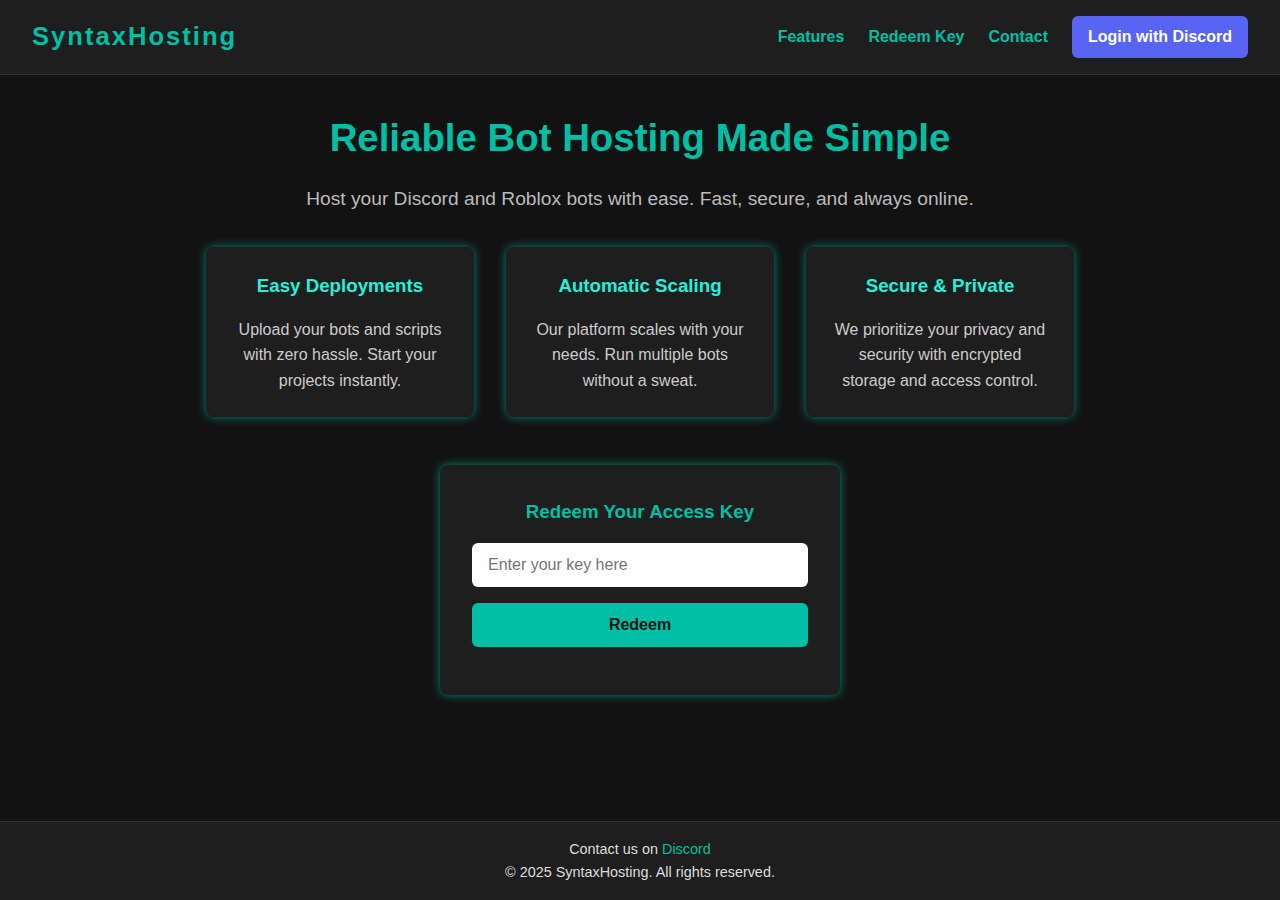
<file: index.html>
<!DOCTYPE html>
<html lang="en">
<head>
  <meta charset="UTF-8" />
  <meta name="viewport" content="width=device-width, initial-scale=1" />
  <title>SyntaxHosting — Bot Hosting Made Easy</title>
  <style>
    /* Reset & base */
    * {
      box-sizing: border-box;
      margin: 0; padding: 0;
      font-family: 'Segoe UI', Tahoma, Geneva, Verdana, sans-serif;
      color: #ddd;
    }
    body {
      background: #121212;
      line-height: 1.6;
      display: flex;
      flex-direction: column;
      min-height: 100vh;
    }
    a {
      color: #00bfa5;
      text-decoration: none;
      transition: color 0.3s ease;
    }
    a:hover {
      color: #26efdb;
    }

    header {
      background: #1e1e1e;
      padding: 1rem 2rem;
      display: flex;
      justify-content: space-between;
      align-items: center;
      border-bottom: 1px solid #333;
    }
    header h1 {
      font-weight: 700;
      font-size: 1.6rem;
      color: #00bfa5;
      letter-spacing: 2px;
    }
    nav {
      display: flex;
      align-items: center;
    }
    nav a {
      margin-left: 1.5rem;
      font-weight: 600;
      font-size: 1rem;
    }

    .discord-login-btn {
      background-color: #5865F2;
      padding: 8px 16px;
      border-radius: 6px;
      color: white;
      font-weight: bold;
      transition: background-color 0.3s ease;
    }
    .discord-login-btn:hover {
      background-color: #4752c4;
    }

    main {
      flex: 1;
      max-width: 900px;
      margin: 2rem auto;
      padding: 0 1rem;
      text-align: center;
    }

    main h2 {
      font-size: 2.4rem;
      margin-bottom: 1rem;
      color: #00bfa5;
    }
    main p.lead {
      font-size: 1.2rem;
      margin-bottom: 2rem;
      color: #bbb;
    }

    /* Features section */
    .features {
      display: flex;
      justify-content: space-around;
      flex-wrap: wrap;
      gap: 2rem;
      margin-bottom: 3rem;
    }
    .feature {
      background: #1e1e1e;
      padding: 1.5rem;
      border-radius: 8px;
      flex: 1 1 250px;
      box-shadow: 0 0 10px #00bfa5aa;
      transition: box-shadow 0.3s ease;
    }
    .feature:hover {
      box-shadow: 0 0 15px #26efdbcc;
    }
    .feature h3 {
      margin-bottom: 1rem;
      color: #26efdb;
    }
    .feature p {
      color: #ccc;
      font-size: 1rem;
    }

    /* Key Redemption Form */
    .key-redeem {
      background: #1e1e1e;
      padding: 2rem;
      max-width: 400px;
      margin: 0 auto 3rem;
      border-radius: 8px;
      box-shadow: 0 0 10px #00bfa5aa;
    }
    .key-redeem h3 {
      color: #00bfa5;
      margin-bottom: 1rem;
    }
    .key-redeem input[type="text"] {
      width: 100%;
      padding: 0.8rem 1rem;
      border: none;
      border-radius: 6px;
      font-size: 1rem;
      margin-bottom: 1rem;
      outline: none;
    }
    .key-redeem button {
      width: 100%;
      padding: 0.8rem;
      border: none;
      border-radius: 6px;
      background-color: #00bfa5;
      color: #121212;
      font-weight: 700;
      font-size: 1rem;
      cursor: pointer;
      transition: background-color 0.3s ease;
    }
    .key-redeem button:hover {
      background-color: #26efdb;
    }

    footer {
      background: #1e1e1e;
      text-align: center;
      padding: 1rem;
      font-size: 0.9rem;
      color: #555;
      border-top: 1px solid #333;
      margin-top: auto;
    }

    /* Responsive */
    @media (max-width: 600px) {
      .features {
        flex-direction: column;
        gap: 1.5rem;
      }
    }
  </style>
</head>
<body>

  <header>
    <h1>SyntaxHosting</h1>
    <nav>
      <a href="#features">Features</a>
      <a href="#redeem">Redeem Key</a>
      <a href="#contact">Contact</a>
      <a href="https://discord.com/oauth2/authorize?client_id=1395600195705639022&response_type=code&redirect_uri=https%3A%2F%2Fsyntaxguard-backend.onrender.com%2Fauth%2Fdiscord%2Fcallback&scope=identify+email" class="discord-login-btn">Login with Discord</a>
    </nav>
  </header>

  <main>
    <section id="hero">
      <h2>Reliable Bot Hosting Made Simple</h2>
      <p class="lead">Host your Discord and Roblox bots with ease. Fast, secure, and always online.</p>
    </section>

    <section id="features" class="features">
      <div class="feature">
        <h3>Easy Deployments</h3>
        <p>Upload your bots and scripts with zero hassle. Start your projects instantly.</p>
      </div>
      <div class="feature">
        <h3>Automatic Scaling</h3>
        <p>Our platform scales with your needs. Run multiple bots without a sweat.</p>
      </div>
      <div class="feature">
        <h3>Secure & Private</h3>
        <p>We prioritize your privacy and security with encrypted storage and access control.</p>
      </div>
    </section>

    <section id="redeem" class="key-redeem">
      <h3>Redeem Your Access Key</h3>
      <form id="redeemForm">
        <input type="text" id="keyInput" placeholder="Enter your key here" required />
        <button type="submit">Redeem</button>
      </form>
      <p id="redeemMessage" style="margin-top:1rem;color:#26efdb;"></p>
    </section>
  </main>

  <footer id="contact">
    <p>Contact us on <a href="https://discord.gg/VuF4hNRyBT" target="_blank" rel="noopener">Discord</a></p>
    <p>&copy; 2025 SyntaxHosting. All rights reserved.</p>
  </footer>

  <script>
    const form = document.getElementById('redeemForm');
    const keyInput = document.getElementById('keyInput');
    const message = document.getElementById('redeemMessage');

    form.addEventListener('submit', e => {
      e.preventDefault();
      const key = keyInput.value.trim();

      if (key.toLowerCase() === 'syntax123') {
        message.textContent = 'Key redeemed successfully! Welcome aboard.';
        message.style.color = '#26efdb';
      } else {
        message.textContent = 'Invalid key. Please try again.';
        message.style.color = '#ef2626';
      }

      keyInput.value = '';
    });
  </script>

</body>
</html>
</file>
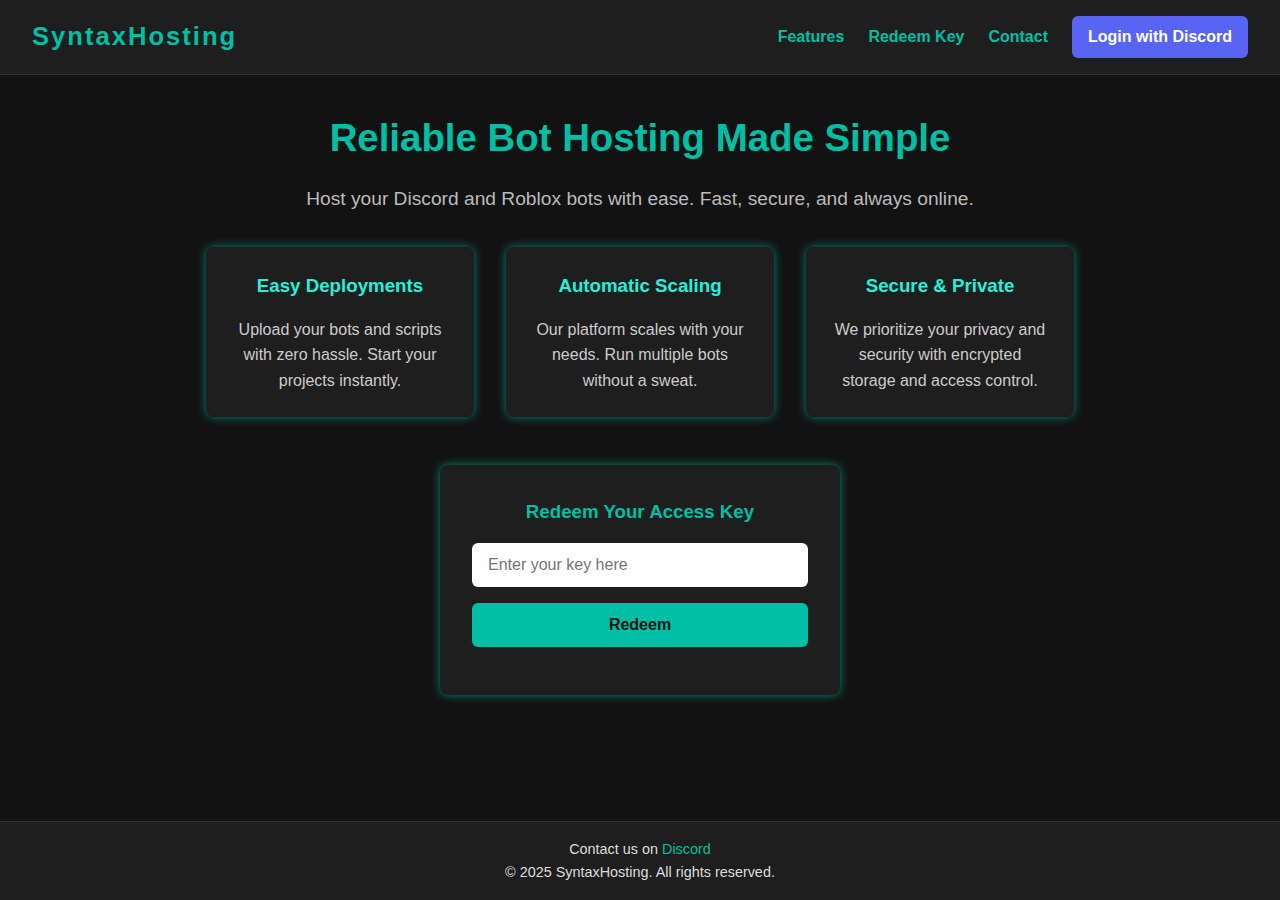
<file: dashboard.html>
<!DOCTYPE html>
<html lang="en">
<head>
  <meta charset="UTF-8" />
  <meta name="viewport" content="width=device-width, initial-scale=1" />
  <title>SyntaxHosting Dashboard</title>
  <style>
    * { box-sizing: border-box; margin:0; padding:0; font-family:'Segoe UI', Tahoma, Geneva, Verdana, sans-serif; color:#ddd;}
    body { background:#121212; display:flex; flex-direction:column; min-height:100vh;}
    a { color:#00bfa5; text-decoration:none; transition: color 0.3s;}
    a:hover { color:#26efdb;}
    header { background:#1e1e1e; padding:1rem 2rem; display:flex; justify-content:space-between; align-items:center; border-bottom:1px solid #333;}
    header h1 { font-weight:700; font-size:1.6rem; color:#00bfa5; letter-spacing:2px;}
    nav { display:flex; align-items:center; gap:1rem;}
    button#logout { background-color:transparent; border:2px solid #00bfa5; color:#00bfa5; padding:0.5rem 1rem; border-radius:6px; font-weight:600; font-size:0.9rem; cursor:pointer; transition:background-color 0.3s,color 0.3s;}
    button#logout:hover { background-color:#00bfa5; color:#121212;}
    main { flex:1; max-width:900px; margin:2rem auto; padding:0 1rem; text-align:center;}
    main h2 { font-size:2.4rem; margin-bottom:1rem; color:#00bfa5;}
    .create-server-btn { display:inline-block; background-color:#00bfa5; color:#121212; padding:1rem 2rem; border-radius:8px; font-weight:700; font-size:1.2rem; cursor:pointer; transition: background-color 0.3s ease; margin-top:3rem; text-decoration:none;}
    .create-server-btn:hover { background-color:#26efdb; color:#121212;}
    #server-list { margin-top:2rem; text-align:left;}
    #server-list h3 { color:#26efdb; margin-bottom:0.5rem;}
    #servers li { cursor:pointer; padding:0.5rem; border:1px solid #00bfa5; border-radius:6px; margin-bottom:0.5rem; transition:all 0.2s ease;}
    #servers li:hover { background-color:#26efdb; color:#121212;}
    #build-message { margin-top: 1rem; color: #ffb74d; font-weight: bold; }
  </style>
</head>
<body>

<header>
  <h1>SyntaxHosting Dashboard</h1>
  <nav>
    <button id="logout">Logout</button>
  </nav>
</header>

<main>
  <h2 id="welcome-title">Welcome back!</h2>

  <section id="server-list">
    <h3>Your Servers</h3>
    <ul id="servers"></ul>
  </section>

  <a href="#" class="create-server-btn" id="createServerBtn">Create Server</a>
  <div id="build-message"></div>
</main>

<script>
const urlParams = new URLSearchParams(window.location.search);
const urlSession = urlParams.get('session');
const storedSession = urlSession || localStorage.getItem('sessionId');

if (!storedSession) {
  alert('Not authenticated. Please log in again.');
  window.location.href = 'https://elfcodes808.github.io/SyntaxHosting/index.html';
} else {
  localStorage.setItem('sessionId', storedSession);
}

const serversList = document.getElementById('servers');
const buildMessage = document.getElementById('build-message');

document.getElementById('logout').addEventListener('click', () => {
  localStorage.clear();
  window.location.href = 'https://elfcodes808.github.io/SyntaxHosting/index.html';
});

let discordUsername = localStorage.getItem('discordUsername');

async function fetchUser() {
  try {
    if (!discordUsername) {
      const res = await fetch('https://syntaxguard-backend.onrender.com/api/me', {
        headers: { 'x-session-id': storedSession }
      });
      const data = await res.json();
      discordUsername = data.username;
      localStorage.setItem('discordUsername', discordUsername);
    }
    document.getElementById('welcome-title').textContent = `Welcome back, ${discordUsername}!`;
  } catch (err) {
    console.error('Failed to fetch user info:', err);
    alert('Authentication failed. Please log in again.');
    localStorage.clear();
    window.location.href = 'https://elfcodes808.github.io/SyntaxHosting/index.html';
  }
}

async function fetchServers() {
  try {
    const res = await fetch('https://syntaxguard-backend.onrender.com/api/servers', {
      headers: { 'x-session-id': storedSession }
    });
    const data = await res.json();
    serversList.innerHTML = '';

    if (data.servers && data.servers.length > 0) {
      data.servers.forEach(server => {
        const li = document.createElement('li');
        li.textContent = server.name;
        li.addEventListener('click', () => {
          window.location.href = `servers.html?serverId=${server.id}`;
        });
        serversList.appendChild(li);
      });
    } else {
      serversList.innerHTML = '<li>No servers yet. Create one!</li>';
    }
  } catch (err) {
    console.error('Failed to fetch servers:', err);
    serversList.innerHTML = '<li>Failed to load servers.</li>';
  }
}

document.getElementById('createServerBtn').addEventListener('click', async (e) => {
  e.preventDefault();
  const serverName = prompt('Enter a name for your server:');
  if (!serverName) return;

  try {
    const response = await fetch('https://syntaxguard-backend.onrender.com/api/create-server', {
      method: 'POST',
      headers: {
        'Content-Type': 'application/json',
        'x-session-id': storedSession
      },
      body: JSON.stringify({ name: serverName })
    });

    const data = await response.json();
    if (data.success) {
      let countdown = 15;
      buildMessage.textContent = `🚧 Build in progress for "${data.server.name}" — ${countdown} seconds remaining...`;
      const interval = setInterval(() => {
        countdown--;
        buildMessage.textContent = `🚧 Build in progress for "${data.server.name}" — ${countdown} seconds remaining...`;
        if (countdown <= 0) {
          clearInterval(interval);
          window.location.href = `servers.html?serverId=${data.server.id}`;
        }
      }, 1000);

      fetchServers();
    } else {
      alert(`❌ Error: ${data.error || 'Unknown error'}`);
    }
  } catch (err) {
    alert('Failed to create server. See console.');
    console.error(err);
  }
});

fetchUser();
fetchServers();
</script>

</body>
</html>
</file>
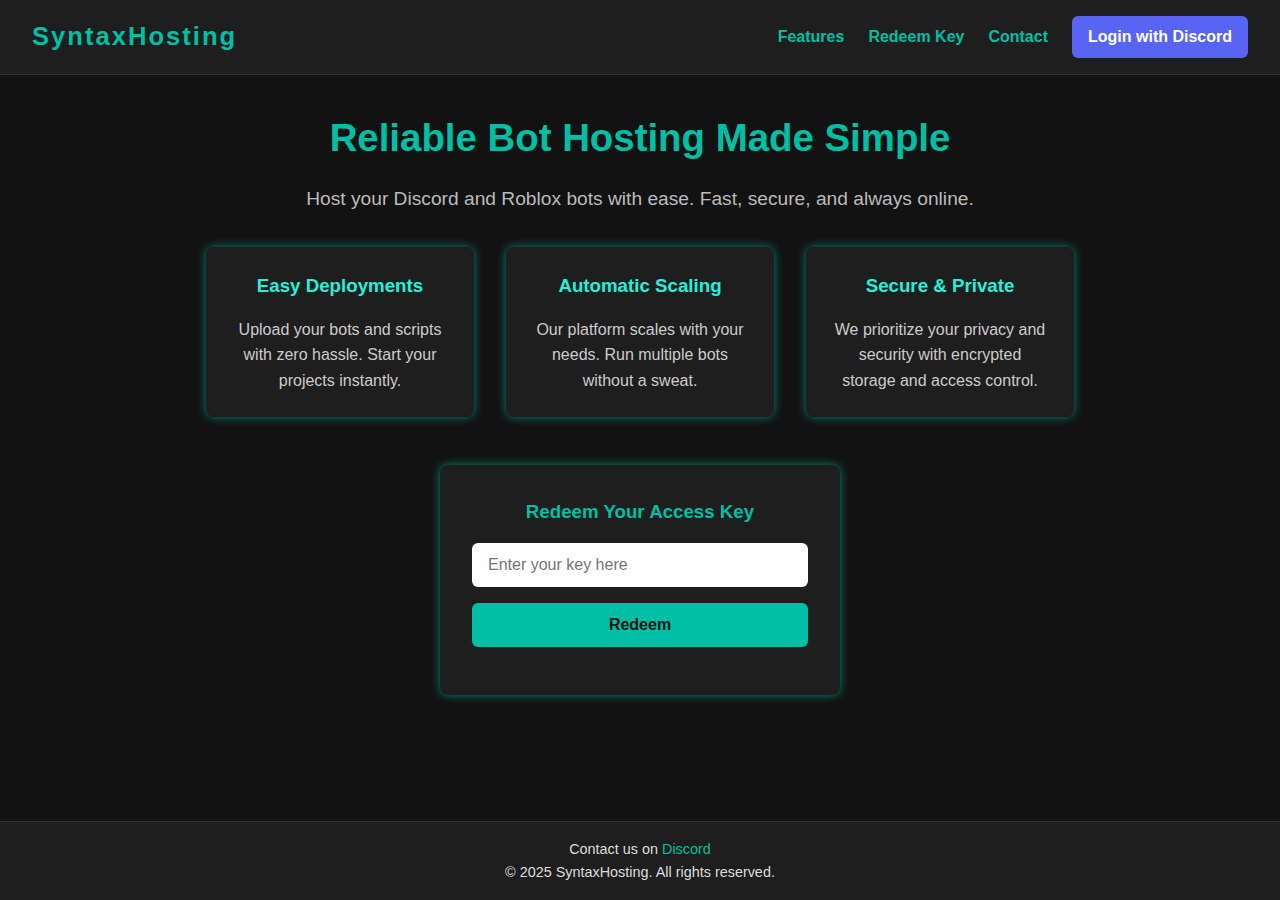
<file: servers.html>
<!DOCTYPE html>
<html lang="en">
<head>
  <meta charset="UTF-8">
  <meta name="viewport" content="width=device-width, initial-scale=1.0">
  <title>SyntaxHosting - Server</title>
  <style>
    * { box-sizing: border-box; margin: 0; padding: 0; font-family: 'Segoe UI', Tahoma, Geneva, Verdana, sans-serif; color: #ddd; }
    body { background: #121212; min-height: 100vh; display: flex; flex-direction: column; }
    header { background: #1e1e1e; padding: 1rem 2rem; display: flex; justify-content: space-between; align-items: center; border-bottom: 1px solid #333; }
    header h1 { font-weight: 700; font-size: 1.6rem; color: #00bfa5; letter-spacing: 2px; }
    nav button { background-color: transparent; border: 2px solid #00bfa5; color: #00bfa5; padding: 0.5rem 1rem; border-radius: 6px; cursor: pointer; transition: 0.3s; }
    nav button:hover { background-color: #00bfa5; color: #121212; }
    main { flex: 1; max-width: 1000px; margin: 2rem auto; padding: 0 1rem; }
    #server-name { font-size: 2rem; margin-bottom: 1rem; color: #26efdb; }
    .tabs { display: flex; gap: 1rem; margin-bottom: 1rem; flex-wrap: wrap; }
    .tabs button { padding: 0.5rem 1rem; border: 1px solid #00bfa5; border-radius: 6px; background: transparent; color: #00bfa5; cursor: pointer; transition: 0.2s; }
    .tabs button.active, .tabs button:hover { background: #26efdb; color: #121212; }
    .tab-content { border: 1px solid #00bfa5; border-radius: 6px; padding: 1rem; min-height: 200px; background: #1e1e1e; }
  </style>
</head>
<body>

<header>
  <h1>SyntaxHosting Server</h1>
  <nav>
    <button id="logout">Logout</button>
  </nav>
</header>

<main>
  <h2 id="server-name">Loading server...</h2>

  <div class="tabs">
    <button data-tab="console" class="active">Console</button>
    <button data-tab="files">Files</button>
    <button data-tab="settings">Settings</button>
    <button data-tab="logs">Logs</button>
    <button data-tab="status">Status</button>
  </div>

  <div class="tab-content" id="tab-content">
    Loading...
  </div>
</main>

<script>
  const storedSession = localStorage.getItem('sessionId');
  if (!storedSession) {
    alert('Not authenticated. Please log in again.');
    window.location.href = '/';
  }

  document.getElementById('logout').addEventListener('click', () => {
    localStorage.clear();
    window.location.href = '/';
  });

  // Get serverId from URL
  const params = new URLSearchParams(window.location.search);
  const serverId = params.get('serverId');
  if (!serverId) {
    alert('No server specified.');
    window.location.href = 'dashboard.html';
  }

  const serverNameEl = document.getElementById('server-name');
  const tabContent = document.getElementById('tab-content');
  const tabButtons = document.querySelectorAll('.tabs button');

  let serverData = null;

  // Fetch user's servers and find this server
  async function loadServer() {
    try {
      const res = await fetch('https://syntaxguard-backend.onrender.com/api/servers', {
        headers: { 'x-session-id': storedSession }
      });
      const data = await res.json();
      const servers = data.servers || [];
      serverData = servers.find(s => s.id === serverId);
      if (!serverData) throw new Error('Server not found');

      serverNameEl.textContent = serverData.name;
      showTab('console'); // default tab
    } catch (err) {
      console.error(err);
      alert('Failed to load server. Returning to dashboard.');
      window.location.href = 'dashboard.html';
    }
  }

  loadServer();

  // Tab switching
  tabButtons.forEach(btn => {
    btn.addEventListener('click', () => {
      tabButtons.forEach(b => b.classList.remove('active'));
      btn.classList.add('active');
      showTab(btn.dataset.tab);
    });
  });

  function showTab(tab) {
  switch(tab) {
    case 'console':
      tabContent.innerHTML = `
        <p>🖥️ Console for "${serverData.name}"</p>
        <textarea id="console-log" style="width:100%;height:150px;background:#121212;color:#26efdb;padding:0.5rem;border:1px solid #00bfa5;border-radius:6px;" readonly>Server console output will appear here...</textarea>
        <input type="text" id="console-input" placeholder="Type command..." style="width:100%;margin-top:0.5rem;padding:0.5rem;border-radius:6px;border:1px solid #00bfa5;background:#1e1e1e;color:#ddd;">
        <button id="send-command" style="margin-top:0.5rem;padding:0.5rem 1rem;background:#00bfa5;color:#121212;border:none;border-radius:6px;cursor:pointer;">Send</button>
      `;

      document.getElementById('send-command').addEventListener('click', () => {
        const input = document.getElementById('console-input');
        const log = document.getElementById('console-log');
        log.value += `\n> ${input.value}`; // for now just echo
        input.value = '';
        log.scrollTop = log.scrollHeight;
      });
      break;

    case 'files':
      tabContent.innerHTML = `
        <p>📂 Files for "${serverData.name}"</p>
        <p>You can upload and manage files here once hosting is live.</p>
      `;
      break;

    case 'settings':
      tabContent.innerHTML = `
        <p>⚙️ Settings for "${serverData.name}"</p>
        <ul>
          <li>Server ID: ${serverData.id}</li>
          <li>Owner ID: ${serverData.ownerId}</li>
          <li>Created At: ${new Date(serverData.createdAt).toLocaleString()}</li>
        </ul>
      `;
      break;

    case 'logs':
      tabContent.innerHTML = `
        <p>📜 Logs for "${serverData.name}"</p>
        <textarea style="width:100%;height:150px;background:#121212;color:#26efdb;padding:0.5rem;border:1px solid #00bfa5;border-radius:6px;" readonly>
No logs yet. Logs will appear here when hosting is live...
        </textarea>
      `;
      break;

    case 'status':
      tabContent.innerHTML = `
        <p>📊 Status for "${serverData.name}"</p>
        <ul>
          <li>Status: Offline</li>
          <li>Memory Usage: 0 MB</li>
          <li>CPU Usage: 0%</li>
          <li>Uptime: 0s</li>
        </ul>
      `;
      break;

    default:
      tabContent.innerHTML = `<p>Select a tab to view server info.</p>`;
  }
}

</script>

</body>
</html>
</file>
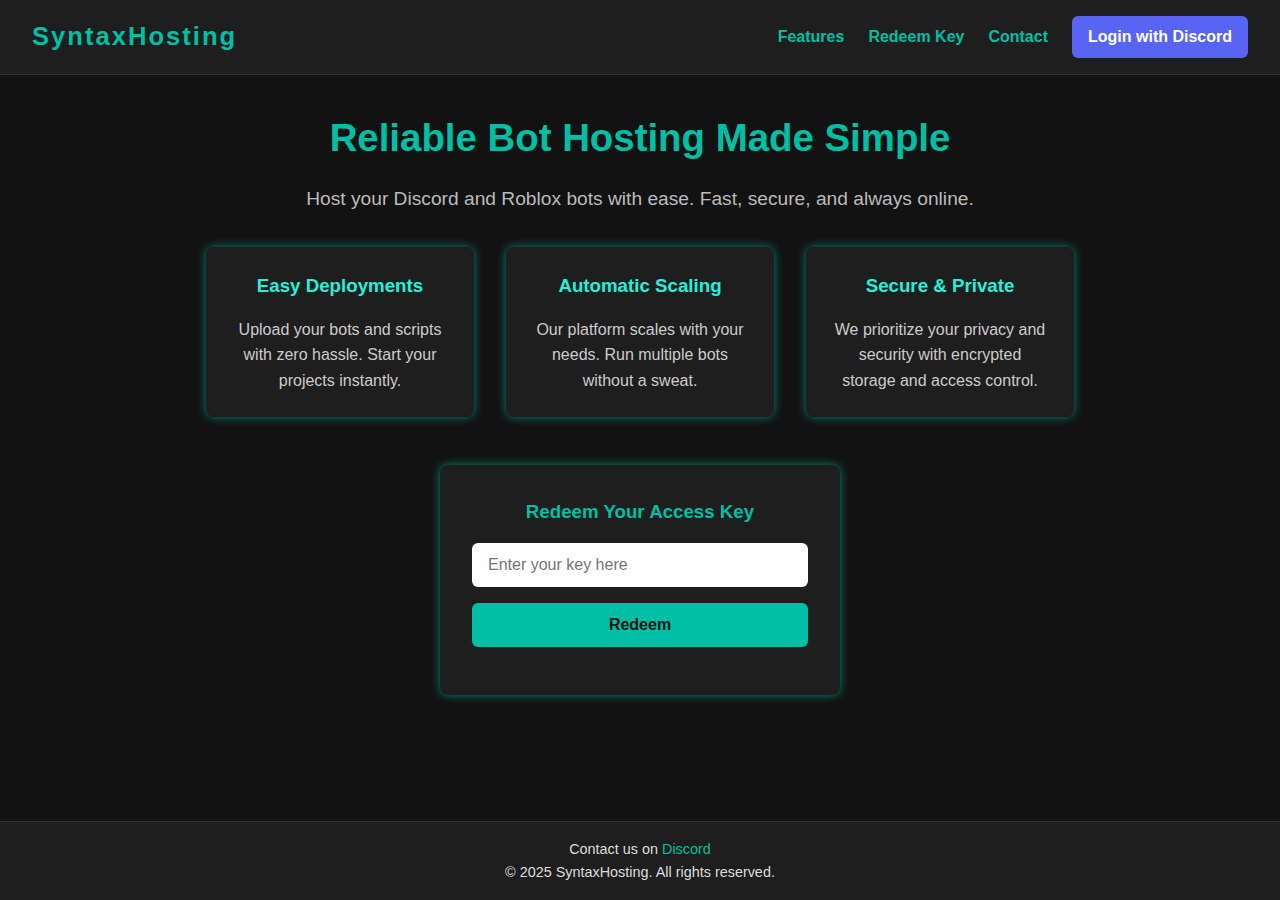
<file: staff.html>
<!DOCTYPE html>
<html lang="en">
<head>
  <meta charset="UTF-8">
  <meta name="viewport" content="width=device-width, initial-scale=1.0">
  <title>SyntaxHosting - Staff Portal</title>
  <style>
    * { box-sizing: border-box; margin: 0; padding: 0; font-family: 'Segoe UI', sans-serif; color: #ddd; }
    body { background: #121212; display: flex; flex-direction: column; align-items: center; justify-content: flex-start; min-height: 100vh; padding: 2rem; }
    h1 { color: #00bfa5; margin-bottom: 1rem; font-size: 2rem; }
    #portal-box { background: #1e1e1e; padding: 2rem; border-radius: 8px; border: 1px solid #00bfa5; width: 100%; max-width: 600px; text-align: center; display: none;}
    button { background: #00bfa5; border: none; color: #121212; padding: 0.6rem 1rem; border-radius: 6px; cursor: pointer; transition: 0.3s; }
    button:hover { background: #26efdb; }
  </style>
</head>
<body>

  <h1>SyntaxHosting Staff Portal</h1>

  <div id="portal-box">
    <h2>Staff Dashboard</h2>
    <p id="welcome-message">Loading...</p>
  </div>

  <script>
    const apiBase = 'https://syntaxguard-backend.onrender.com';
    const urlParams = new URLSearchParams(window.location.search);
    const sessionId = urlParams.get('session') || localStorage.getItem('sessionId');

    if (!sessionId) {
      alert('Not authenticated. Please log in.');
      window.location.href = 'https://elfcodes808.github.io/SyntaxHosting/index.html';
    } else {
      localStorage.setItem('sessionId', sessionId);
    }

    async function checkStaffAccess() {
      try {
        const res = await fetch(`${apiBase}/api/staff/verify`, {
          method: 'POST',
          headers: {
            'Content-Type': 'application/json',
            'x-session-id': sessionId
          }
        });
        const data = await res.json();

        const portalBox = document.getElementById('portal-box');
        const welcomeMsg = document.getElementById('welcome-message');

        if (data.success) {
          portalBox.style.display = 'block';
          welcomeMsg.textContent = `Welcome, ${data.username}! You have staff access.`;
        } else {
          alert('You are not authorized for staff access.');
          window.location.href = 'https://elfcodes808.github.io/SyntaxHosting/index.html';
        }

      } catch (err) {
        console.error(err);
        alert('Error connecting to backend.');
      }
    }

    checkStaffAccess();
  </script>

</body>
</html>
</file>
